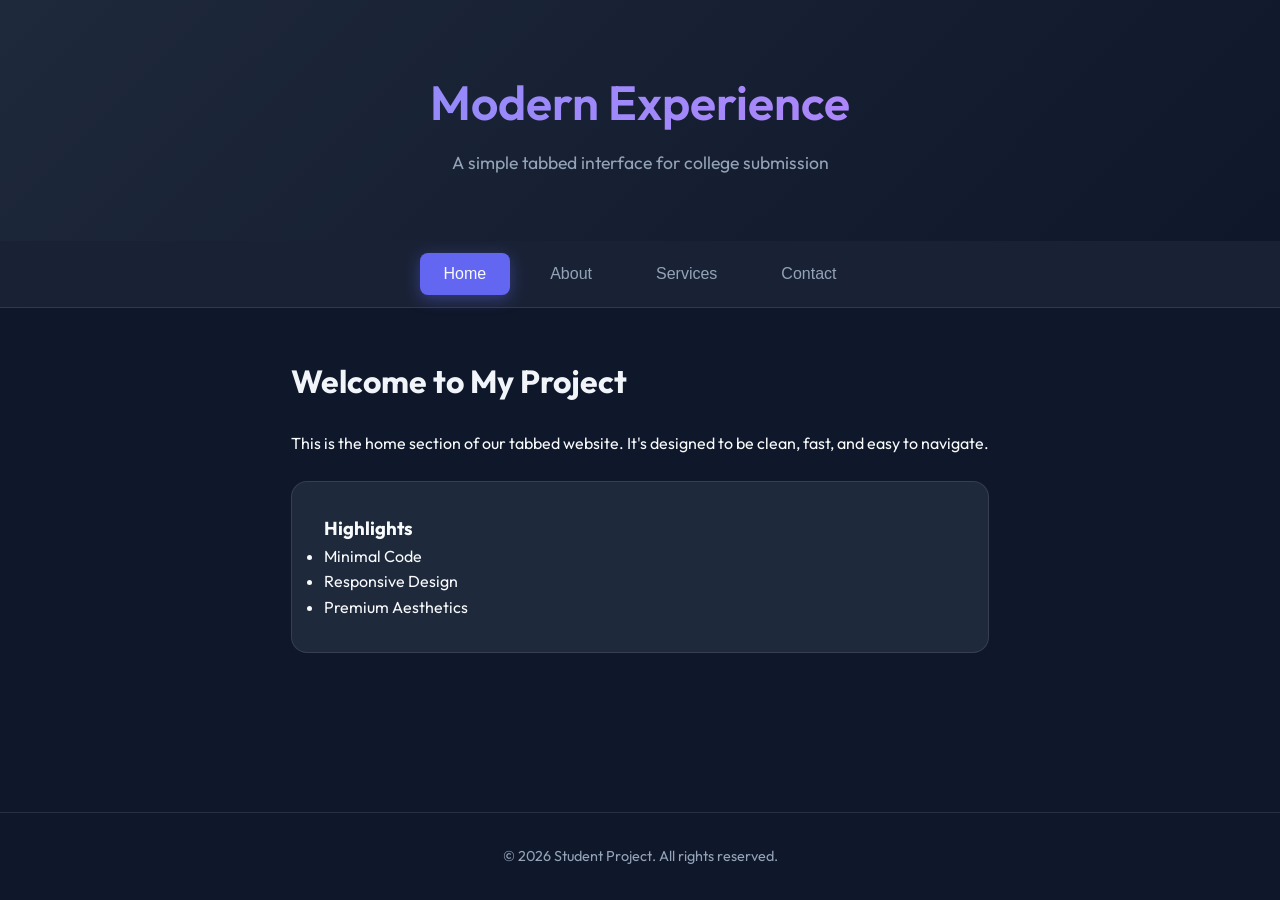
<file: index.html>
<!DOCTYPE html>
<html lang="en">
<head>
    <meta charset="UTF-8">
    <meta name="viewport" content="width=device-width, initial-scale=1.0">
    <title>Premium Tabbed Website | Portfolio</title>
    <meta name="description" content="A simple yet premium tabbed website created for a college submission.">
    <link rel="stylesheet" href="style.css">
    <link rel="preconnect" href="https://fonts.googleapis.com">
    <link rel="preconnect" href="https://fonts.gstatic.com" crossorigin>
    <link href="https://fonts.googleapis.com/css2?family=Outfit:wght@300;400;600&display=swap" rel="stylesheet">
</head>
<body>

    <header>
        <h1>Modern Experience</h1>
        <p>A simple tabbed interface for college submission</p>
    </header>

    <nav class="tabs-container">
        <button class="tab-link active" onclick="openTab(event, 'home')" id="defaultOpen">Home</button>
        <button class="tab-link" onclick="openTab(event, 'about')">About</button>
        <button class="tab-link" onclick="openTab(event, 'services')">Services</button>
        <button class="tab-link" onclick="openTab(event, 'contact')">Contact</button>
    </nav>

    <main class="content-container">
        <section id="home" class="tab-content show">
            <h2>Welcome to My Project</h2>
            <p>This is the home section of our tabbed website. It's designed to be clean, fast, and easy to navigate.</p>
            <div class="card">
                <h3>Highlights</h3>
                <ul>
                    <li>Minimal Code</li>
                    <li>Responsive Design</li>
                    <li>Premium Aesthetics</li>
                </ul>
            </div>
        </section>

        <section id="about" class="tab-content">
            <h2>About Us</h2>
            <p>We are focused on learning web development using HTML and CSS. This project demonstrates basic layout techniques and tabbed navigation.</p>
        </section>

        <section id="services" class="tab-content">
            <h2>Our Services</h2>
            <p>Explore what we can do for you. From simple landing pages to complex web applications.</p>
            <div class="grid">
                <div class="card">Web Design</div>
                <div class="card">Development</div>
                <div class="card">SEO</div>
            </div>
        </section>

        <section id="contact" class="tab-content">
            <h2>Contact Me</h2>
            <p>Feel free to reach out for any inquiries regarding this project.</p>
            <form class="simple-form">
                <input type="text" placeholder="Your Name" required>
                <input type="email" placeholder="Your Email" required>
                <textarea placeholder="Your Message" rows="4"></textarea>
                <button type="submit">Send Message</button>
            </form>
        </section>
    </main>

    <footer>
        <p>&copy; 2026 Student Project. All rights reserved.</p>
    </footer>

    <script>
        function openTab(evt, tabName) {
            // Hide all tab content
            const tabContent = document.getElementsByClassName("tab-content");
            for (let i = 0; i < tabContent.length; i++) {
                tabContent[i].classList.remove("show");
            }

            // Remove active class from all tab links
            const tabLinks = document.getElementsByClassName("tab-link");
            for (let i = 0; i < tabLinks.length; i++) {
                tabLinks[i].classList.remove("active");
            }

            // Show current tab and add active class to button
            document.getElementById(tabName).classList.add("show");
            evt.currentTarget.classList.add("active");
        }
    </script>
</body>
</html>
</file>
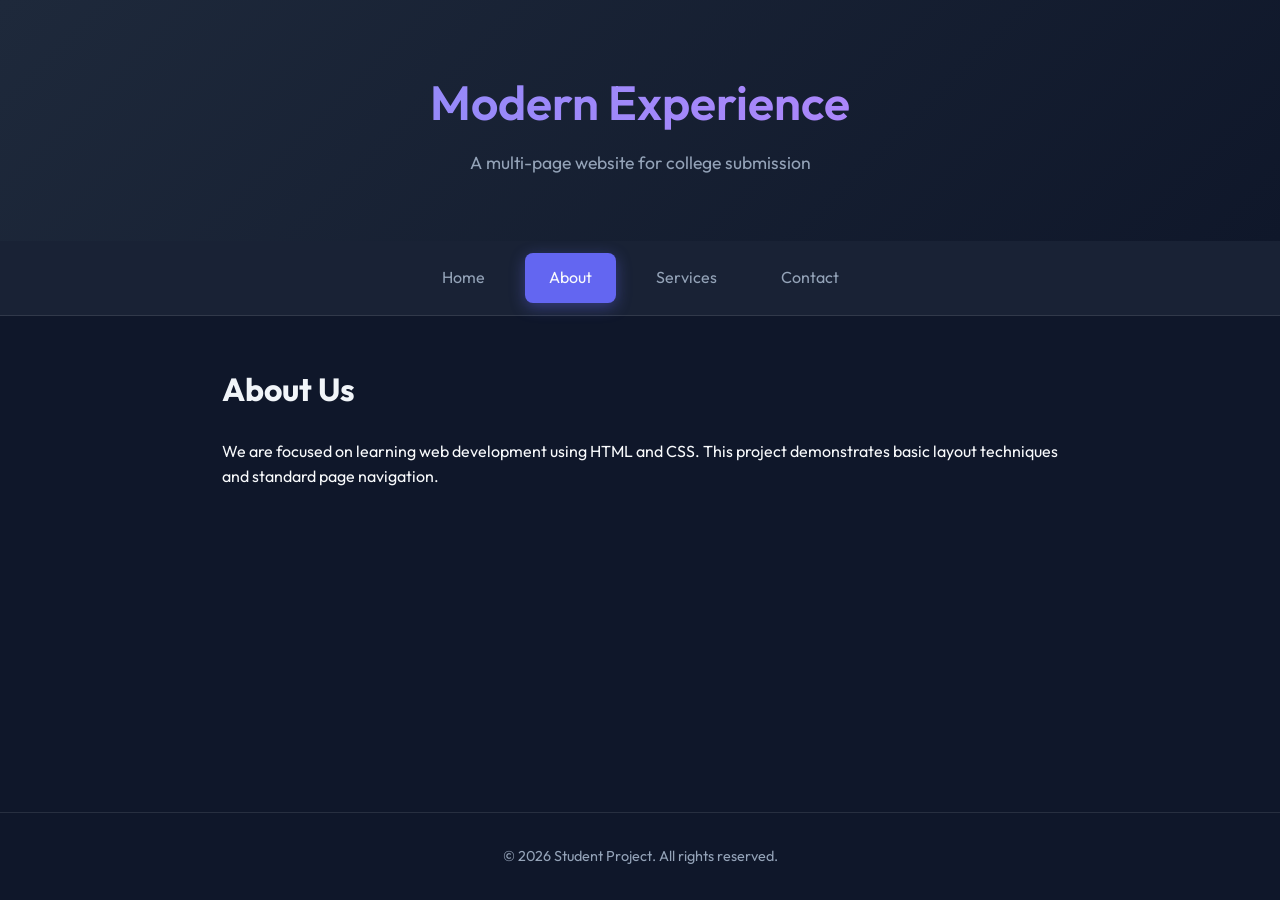
<file: about.html>
<!DOCTYPE html>
<html lang="en">
<head>
    <meta charset="UTF-8">
    <meta name="viewport" content="width=device-width, initial-scale=1.0">
    <title>About Us | Premium Website</title>
    <link rel="stylesheet" href="style.css">
    <link rel="preconnect" href="https://fonts.googleapis.com">
    <link rel="preconnect" href="https://fonts.gstatic.com" crossorigin>
    <link href="https://fonts.googleapis.com/css2?family=Outfit:wght@300;400;600&display=swap" rel="stylesheet">
</head>
<body>

    <header>
        <h1>Modern Experience</h1>
        <p>A multi-page website for college submission</p>
    </header>

    <nav class="tabs-container">
        <a href="index.html" class="tab-link">Home</a>
        <a href="about.html" class="tab-link active">About</a>
        <a href="services.html" class="tab-link">Services</a>
        <a href="contact.html" class="tab-link">Contact</a>
    </nav>

    <main class="content-container">
        <section id="about" class="tab-content show">
            <h2>About Us</h2>
            <p>We are focused on learning web development using HTML and CSS. This project demonstrates basic layout techniques and standard page navigation.</p>
        </section>
    </main>

    <footer>
        <p>&copy; 2026 Student Project. All rights reserved.</p>
    </footer>

</body>
</html>
</file>
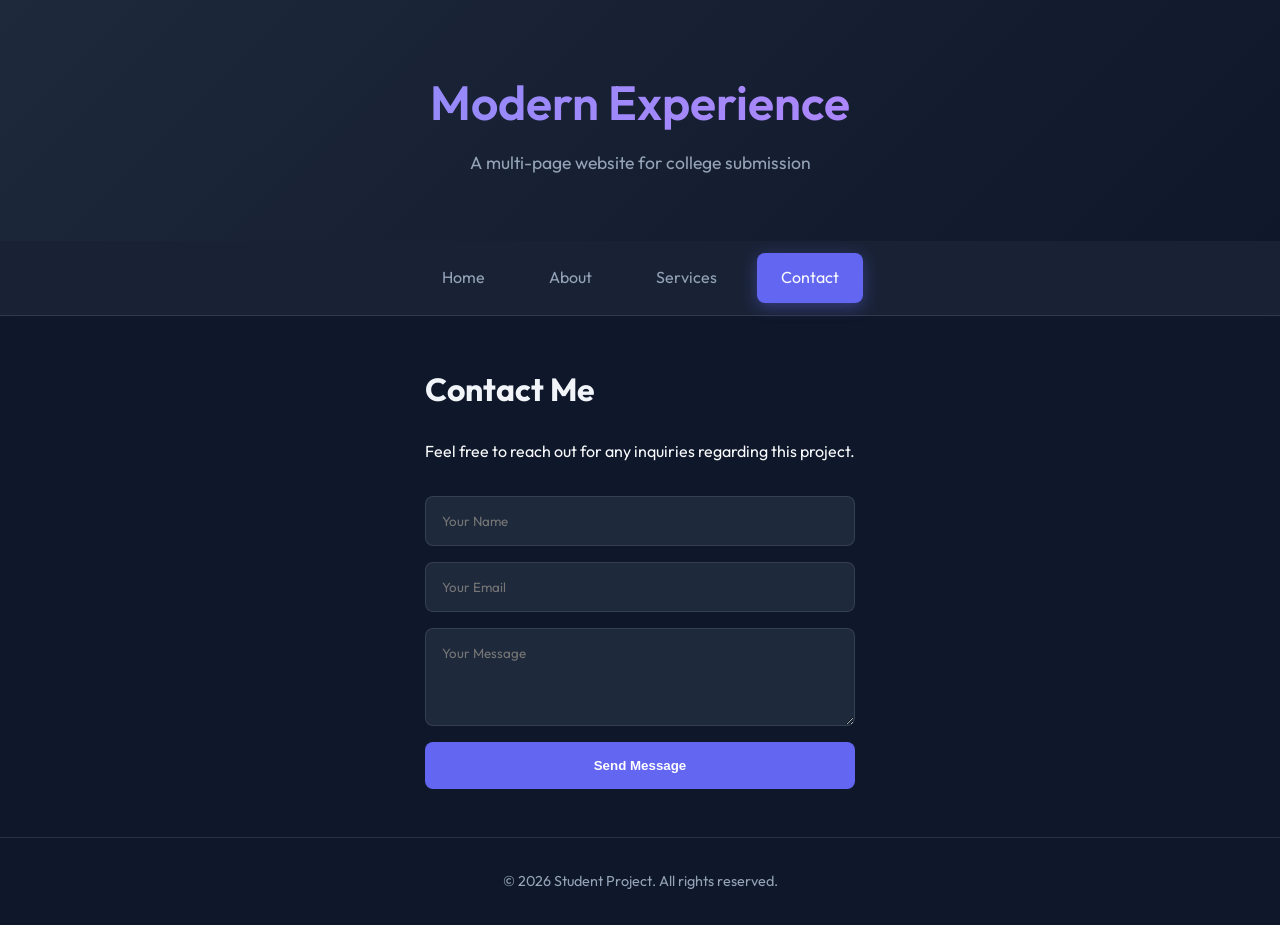
<file: contact.html>
<!DOCTYPE html>
<html lang="en">
<head>
    <meta charset="UTF-8">
    <meta name="viewport" content="width=device-width, initial-scale=1.0">
    <title>Contact Us | Premium Website</title>
    <link rel="stylesheet" href="style.css">
    <link rel="preconnect" href="https://fonts.googleapis.com">
    <link rel="preconnect" href="https://fonts.gstatic.com" crossorigin>
    <link href="https://fonts.googleapis.com/css2?family=Outfit:wght@300;400;600&display=swap" rel="stylesheet">
</head>
<body>

    <header>
        <h1>Modern Experience</h1>
        <p>A multi-page website for college submission</p>
    </header>

    <nav class="tabs-container">
        <a href="index.html" class="tab-link">Home</a>
        <a href="about.html" class="tab-link">About</a>
        <a href="services.html" class="tab-link">Services</a>
        <a href="contact.html" class="tab-link active">Contact</a>
    </nav>

    <main class="content-container">
        <section id="contact" class="tab-content show">
            <h2>Contact Me</h2>
            <p>Feel free to reach out for any inquiries regarding this project.</p>
            <form class="simple-form">
                <input type="text" placeholder="Your Name" required>
                <input type="email" placeholder="Your Email" required>
                <textarea placeholder="Your Message" rows="4"></textarea>
                <button type="submit">Send Message</button>
            </form>
        </section>
    </main>

    <footer>
        <p>&copy; 2026 Student Project. All rights reserved.</p>
    </footer>

</body>
</html>
</file>
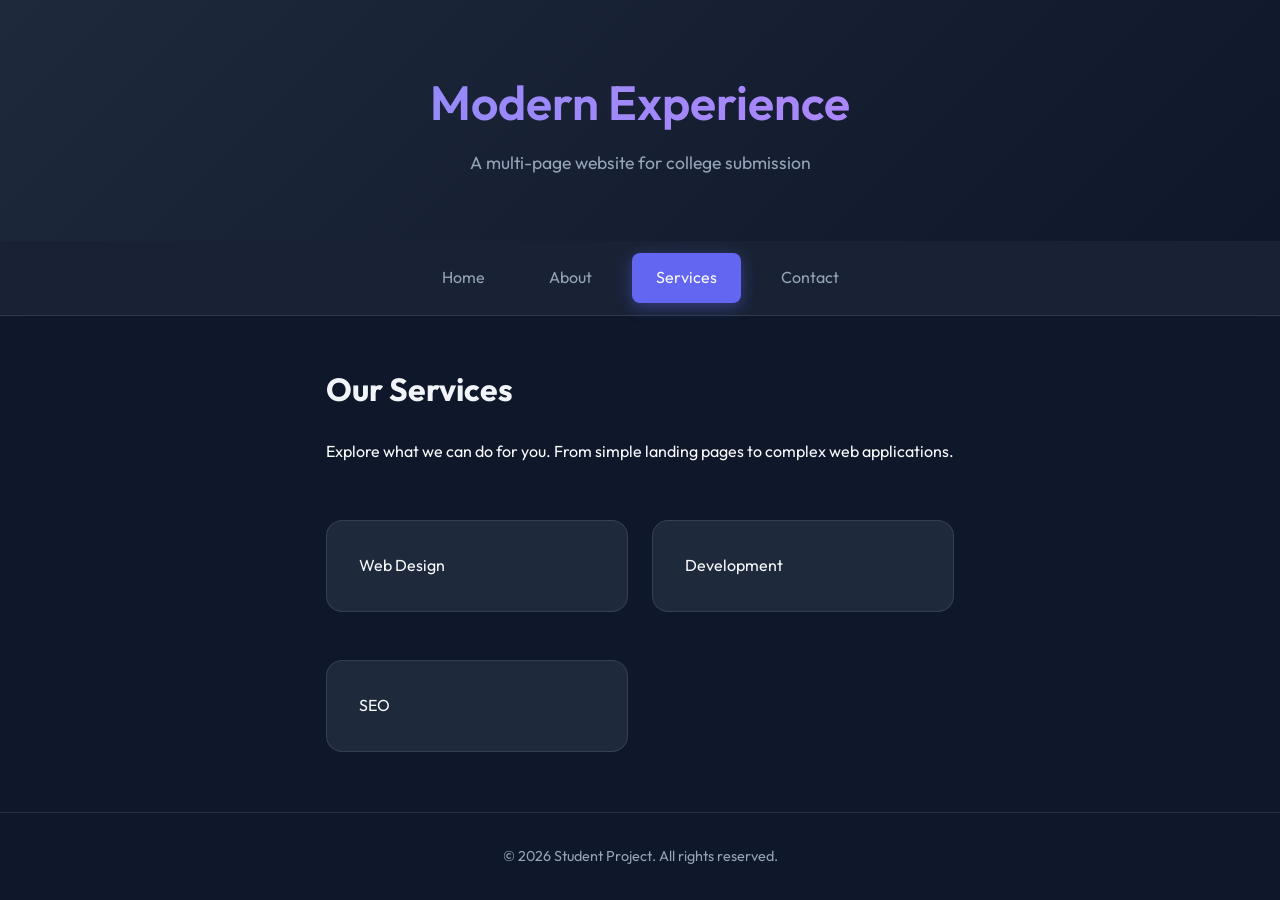
<file: services.html>
<!DOCTYPE html>
<html lang="en">
<head>
    <meta charset="UTF-8">
    <meta name="viewport" content="width=device-width, initial-scale=1.0">
    <title>Services | Premium Website</title>
    <link rel="stylesheet" href="style.css">
    <link rel="preconnect" href="https://fonts.googleapis.com">
    <link rel="preconnect" href="https://fonts.gstatic.com" crossorigin>
    <link href="https://fonts.googleapis.com/css2?family=Outfit:wght@300;400;600&display=swap" rel="stylesheet">
</head>
<body>

    <header>
        <h1>Modern Experience</h1>
        <p>A multi-page website for college submission</p>
    </header>

    <nav class="tabs-container">
        <a href="index.html" class="tab-link">Home</a>
        <a href="about.html" class="tab-link">About</a>
        <a href="services.html" class="tab-link active">Services</a>
        <a href="contact.html" class="tab-link">Contact</a>
    </nav>

    <main class="content-container">
        <section id="services" class="tab-content show">
            <h2>Our Services</h2>
            <p>Explore what we can do for you. From simple landing pages to complex web applications.</p>
            <div class="grid">
                <div class="card">Web Design</div>
                <div class="card">Development</div>
                <div class="card">SEO</div>
            </div>
        </section>
    </main>

    <footer>
        <p>&copy; 2026 Student Project. All rights reserved.</p>
    </footer>

</body>
</html>
</file>
<file: style.css>
:root {
    --primary: #6366f1;
    --primary-hover: #4f46e5;
    --bg-dark: #0f172a;
    --bg-card: #1e293b;
    --text-main: #f8fafc;
    --text-muted: #94a3b8;
    --accent: #10b981;
    --glass: rgba(30, 41, 59, 0.7);
    --border: rgba(255, 255, 255, 0.1);
}

* {
    margin: 0;
    padding: 0;
    box-sizing: border-box;
}

body {
    font-family: 'Outfit', sans-serif;
    background-color: var(--bg-dark);
    color: var(--text-main);
    line-height: 1.6;
    overflow-x: hidden;
    min-height: 100vh;
    display: flex;
    flex-direction: column;
}

header {
    text-align: center;
    padding: 4rem 2rem;
    background: linear-gradient(135deg, #1e293b 0%, #0f172a 100%);
}

header h1 {
    font-size: 3rem;
    font-weight: 600;
    margin-bottom: 0.5rem;
    background: linear-gradient(to right, #818cf8, #c084fc);
    -webkit-background-clip: text;
    -webkit-text-fill-color: transparent;
}

header p {
    color: var(--text-muted);
    font-size: 1.1rem;
}

/* Tabs Navigation */
.tabs-container {
    display: flex;
    justify-content: center;
    gap: 1rem;
    background: var(--glass);
    backdrop-filter: blur(10px);
    padding: 0.75rem;
    position: sticky;
    top: 0;
    z-index: 100;
    border-bottom: 1px solid var(--border);
}

.tab-link {
    background: transparent;
    border: none;
    color: var(--text-muted);
    padding: 0.75rem 1.5rem;
    cursor: pointer;
    font-size: 1rem;
    font-weight: 400;
    transition: all 0.3s ease;
    border-radius: 0.5rem;
    text-decoration: none; /* Added for anchor tags */
    display: inline-block; /* Added for anchor tags */
}

.tab-link:hover {
    color: var(--text-main);
    background: rgba(255, 255, 255, 0.05);
}

.tab-link.active {
    color: var(--text-main);
    background: var(--primary);
    box-shadow: 0 4px 15px rgba(99, 102, 241, 0.4);
}

/* Content Area */
.content-container {
    max-width: 900px;
    margin: 3rem auto;
    padding: 0 2rem;
    flex: 1;
}

.tab-content {
    display: none;
    animation: fadeIn 0.5s ease;
}

.tab-content.show {
    display: block;
}

@keyframes fadeIn {
    from { opacity: 0; transform: translateY(10px); }
    to { opacity: 1; transform: translateY(0); }
}

h2 {
    font-size: 2rem;
    margin-bottom: 1.5rem;
    color: #f1f5f9;
}

.card {
    background: var(--bg-card);
    padding: 2rem;
    border-radius: 1rem;
    border: 1px solid var(--border);
    margin-top: 1.5rem;
    transition: transform 0.3s ease;
}

.card:hover {
    transform: translateY(-5px);
}

.grid {
    display: grid;
    grid-template-columns: repeat(auto-fit, minmax(200px, 1fr));
    gap: 1.5rem;
    margin-top: 2rem;
}

/* Form Styling */
.simple-form {
    display: flex;
    flex-direction: column;
    gap: 1rem;
    margin-top: 2rem;
}

.simple-form input, .simple-form textarea {
    background: var(--bg-card);
    border: 1px solid var(--border);
    color: var(--text-main);
    padding: 1rem;
    border-radius: 0.5rem;
    font-family: inherit;
}

.simple-form button {
    background: var(--primary);
    color: white;
    padding: 1rem;
    border: none;
    border-radius: 0.5rem;
    cursor: pointer;
    font-weight: 600;
    transition: background 0.3s ease;
}

.simple-form button:hover {
    background: var(--primary-hover);
}

footer {
    text-align: center;
    padding: 2rem;
    color: var(--text-muted);
    font-size: 0.9rem;
    border-top: 1px solid var(--border);
}

/* Responsive */
@media (max-width: 600px) {
    header h1 { font-size: 2rem; }
    .tabs-container { gap: 0.5rem; padding: 0.5rem; }
    .tab-link { padding: 0.5rem 1rem; font-size: 0.9rem; }
}
</file>
